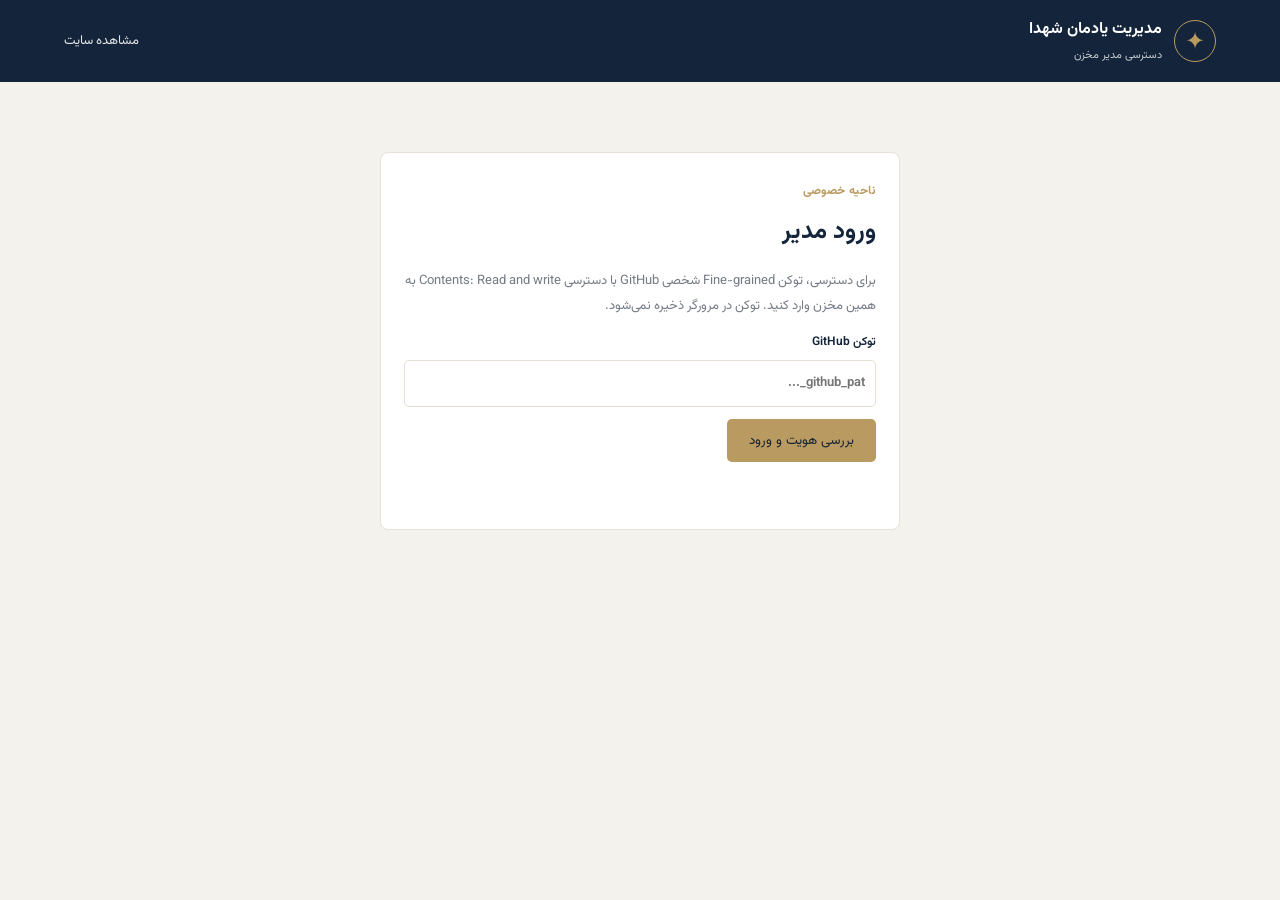
<file: admin.html>
<!doctype html>
<html lang="fa" dir="rtl">
<head>
<meta charset="utf-8"><meta name="viewport" content="width=device-width,initial-scale=1">
<meta name="robots" content="noindex,nofollow"><title>مدیریت | یادمان شهدا</title>
<link href="https://fonts.googleapis.com/css2?family=Vazirmatn:wght@400;500;600;700;800&display=swap" rel="stylesheet">
<link rel="stylesheet" href="assets/style.css"><script src="config.js"></script><script defer src="assets/admin.js"></script>
</head>
<body class="admin-body">
<header class="site-header"><a class="brand" href="./"><span class="brand-mark">✦</span><span><b>مدیریت یادمان شهدا</b><small>دسترسی مدیر مخزن</small></span></a><nav><a href="./">مشاهده سایت</a></nav></header>
<main class="admin-wrap">
<section id="login-panel" class="panel login-panel">
  <span class="eyebrow">ناحیه خصوصی</span><h1>ورود مدیر</h1>
  <p class="muted">برای دسترسی، توکن Fine-grained شخصی GitHub با دسترسی Contents: Read and write به همین مخزن وارد کنید. توکن در مرورگر ذخیره نمی‌شود.</p>
  <label>توکن GitHub<input id="token" type="password" autocomplete="off" placeholder="github_pat_..." /></label>
  <button id="login" class="button button-gold">بررسی هویت و ورود</button><p id="login-msg" class="notice" role="status"></p>
</section>
<section id="dashboard" class="hidden">
  <div class="admin-top"><div><span class="eyebrow">پنل کنترل</span><h1>مدیریت پرونده‌ها</h1><p id="who" class="muted"></p></div><button id="logout" class="button button-outline">خروج امن</button></div>
  <div class="admin-stats"><div class="panel"><strong id="admin-count">۰</strong><span>پرونده ثبت‌شده</span></div><div class="panel"><strong id="last-update">—</strong><span>آخرین بروزرسانی داده</span></div></div>
  <div class="admin-layout">
    <section class="panel">
      <div class="panel-heading"><h2 id="form-title">افزودن شهید جدید</h2><button id="new-record" class="text-button">فرم جدید</button></div>
      <form id="martyr-form">
        <input type="hidden" id="record-id">
        <div class="form-grid">
          <label>نام و نام خانوادگی *<input id="name" required maxlength="160"></label>
          <label>عنوان یا درجه<input id="title" maxlength="160"></label>
          <label>نام پدر<input id="father"></label>
          <label>تاریخ تولد<input id="birthDate" placeholder="مثلاً ۱۳۴۰/۰۲/۱۵"></label>
          <label>محل تولد<input id="birthPlace"></label>
          <label>تاریخ شهادت<input id="deathDate" placeholder="مثلاً ۱۳۶۵/۰۴/۰۷"></label>
          <label>محل شهادت<input id="deathPlace"></label>
          <label>عملیات / مناسبت<input id="operation"></label>
          <label class="full">لینک تصویر اصلی (URL)<input id="cover" type="url" placeholder="https://..."></label>
          <label class="full">زندگی‌نامه<textarea id="biography" rows="7"></textarea></label>
          <label class="full">وصیت‌نامه<textarea id="testament" rows="6"></textarea></label>
          <label class="full">خاطرات و روایت‌ها<textarea id="memories" rows="5" placeholder="هر خاطره را در یک پاراگراف وارد کنید."></textarea></label>
          <label class="full">لینک تصاویر (هر URL در یک خط)<textarea id="images" rows="3"></textarea></label>
          <label class="full">لینک فیلم‌ها (هر URL در یک خط)<textarea id="videos" rows="3"></textarea></label>
          <label class="full">لینک فایل‌های صوتی (هر URL در یک خط)<textarea id="audios" rows="3"></textarea></label>
          <label class="full">لینک اسناد و PDF (هر URL در یک خط)<textarea id="documents" rows="3"></textarea></label>
          <label class="full">منابع و توضیحات<textarea id="sources" rows="3"></textarea></label>
        </div>
        <div class="form-actions"><button class="button button-gold" type="submit">ذخیره تغییرات در GitHub</button><button type="button" id="delete-record" class="button button-danger hidden">حذف این پرونده</button></div>
        <p id="form-msg" class="notice" role="status"></p>
      </form>
    </section>
    <aside class="panel"><div class="panel-heading"><h2>فهرست پرونده‌ها</h2></div><div id="admin-list" class="admin-list"></div></aside>
  </div>
  <section class="panel publish-panel"><div><h2>انتشار نسخه جدید سایت</h2><p class="muted">پس از ذخیره اطلاعات، با ثبت تغییر در شاخه اصلی، GitHub Actions به‌صورت خودکار سایت را می‌سازد و منتشر می‌کند.</p></div><button id="publish" class="button button-gold">بروزرسانی و انتشار سایت</button><p id="publish-msg" class="notice" role="status"></p><a id="actions-link" target="_blank" rel="noopener" class="hidden">مشاهده وضعیت انتشار در GitHub Actions</a></section>
</section>
</main>
<script></script>
</body></html>
</file>
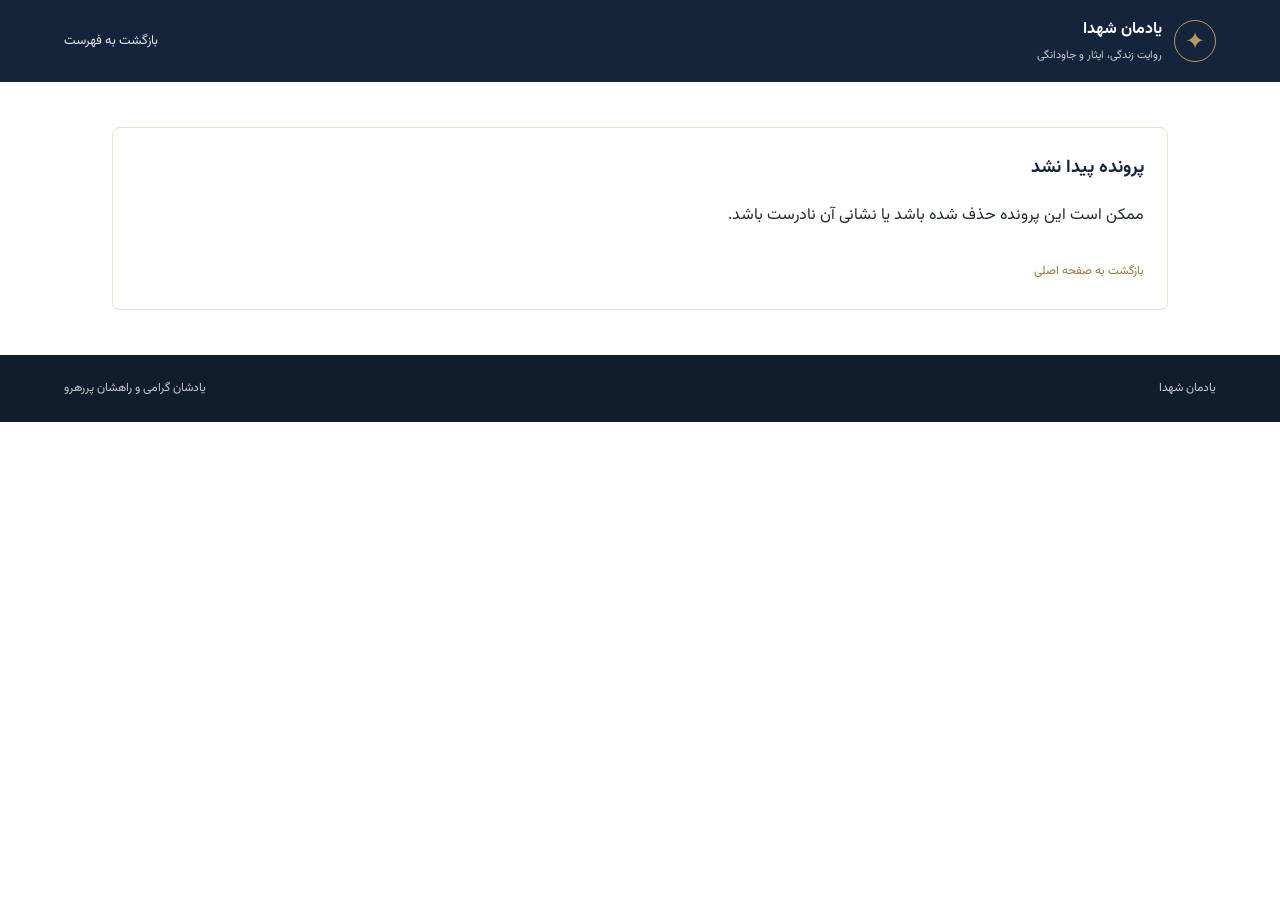
<file: martyr.html>
<!doctype html>
<html lang="fa" dir="rtl">
<head>
  <meta charset="utf-8"><meta name="viewport" content="width=device-width,initial-scale=1">
  <meta name="theme-color" content="#14243a"><title>پرونده شهید | یادمان شهدا</title>
  <link href="https://fonts.googleapis.com/css2?family=Vazirmatn:wght@400;500;600;700;800&display=swap" rel="stylesheet">
  <link rel="stylesheet" href="assets/style.css"><script src="config.js"></script><script defer src="assets/profile.js"></script>
</head>
<body>
<header class="site-header"><a class="brand" href="./"><span class="brand-mark">✦</span><span><b>یادمان شهدا</b><small>روایت زندگی، ایثار و جاودانگی</small></span></a><nav><a href="./">بازگشت به فهرست</a></nav></header>
<main class="profile-main" id="profile"><div class="loading">در حال بارگذاری پرونده...</div></main>
<footer class="site-footer"><span>یادمان شهدا</span><span>یادشان گرامی و راهشان پررهرو</span></footer>
</body></html>
</file>
<file: assets/style.css>
*{box-sizing:border-box} :root{--navy:#14243a;--navy2:#203650;--gold:#b99a60;--cream:#f6f2e9;--ink:#242a32;--muted:#747b84;--line:#e7e1d6;--white:#fff}html{scroll-behavior:smooth}body{margin:0;background:#fff;color:var(--ink);font-family:"Vazirmatn",Tahoma,sans-serif;line-height:1.9}a{color:inherit;text-decoration:none}.site-header{height:82px;padding:0 max(5vw,22px);display:flex;align-items:center;justify-content:space-between;background:var(--navy);color:white}.brand{display:flex;align-items:center;gap:12px}.brand-mark{display:grid;place-items:center;width:42px;height:42px;border:1px solid var(--gold);color:var(--gold);font-size:24px;border-radius:50%}.brand b{display:block;font-size:16px}.brand small{display:block;color:#c7cbd0;font-size:11px}.site-header nav{display:flex;gap:28px;font-size:13px;color:#e2e5e8}.site-header nav a:hover{color:var(--gold)}.hero{min-height:470px;background:linear-gradient(90deg,rgba(20,36,58,.97),rgba(20,36,58,.84)),radial-gradient(circle at 78% 40%,#53647a,#14243a);color:#fff;padding:85px max(8vw,28px);position:relative;overflow:hidden}.hero-content{max-width:680px;position:relative;z-index:1}.eyebrow{font-size:12px;color:var(--gold);font-weight:700;letter-spacing:.4px}.hero h1{font-size:clamp(38px,6vw,66px);line-height:1.45;margin:12px 0}.hero h1 em{font-style:normal;color:#d4b77d}.hero p{color:#d1d7df;max-width:540px;margin:0 0 28px}.hero-ornament{position:absolute;left:10%;top:15%;width:280px;height:280px;border:1px solid rgba(185,154,96,.25);border-radius:50%;display:grid;place-items:center;color:rgba(185,154,96,.35);font-size:110px}.hero-ornament:before,.hero-ornament:after{content:"";position:absolute;inset:22px;border:1px solid rgba(185,154,96,.2);border-radius:50%}.hero-ornament:after{inset:48px}.button{display:inline-flex;align-items:center;justify-content:center;gap:12px;border:0;border-radius:5px;padding:11px 22px;font:600 13px inherit;cursor:pointer;font-family:inherit}.button-gold{background:var(--gold);color:#172336}.button-gold:hover{background:#c9aa70}.button-outline{border:1px solid var(--line);background:transparent;color:inherit}.button-danger{background:#a43f3f;color:white}.stats{display:flex;justify-content:center;gap:clamp(25px,8vw,120px);padding:28px 20px;background:var(--cream);text-align:center}.stats div{display:grid}.stats strong{font-size:21px;color:var(--navy)}.stats span{font-size:12px;color:var(--muted)}.section{padding:70px max(6vw,22px);max-width:1450px;margin:auto}.section-heading{display:flex;justify-content:space-between;align-items:end;margin-bottom:24px}.section h2,.about-band h2{font-size:30px;color:var(--navy);margin:4px 0}.section-heading p{margin:0;color:var(--muted);font-size:13px}.search-row{display:flex;gap:12px;margin:24px 0}.search-box{flex:1;display:flex;align-items:center;gap:12px;border:1px solid var(--line);padding:0 15px;border-radius:5px}.search-box span{font-size:25px;color:var(--gold)}input,textarea,select{font:inherit} .search-box input{border:0;outline:0;width:100%;padding:13px 0}.search-row select{border:1px solid var(--line);background:white;padding:0 12px;border-radius:5px;color:var(--ink)}.martyr-grid{display:grid;grid-template-columns:repeat(4,minmax(0,1fr));gap:20px}.martyr-card{border:1px solid var(--line);border-radius:7px;overflow:hidden;transition:.2s;background:white}.martyr-card:hover{transform:translateY(-4px);box-shadow:0 12px 28px #14243a12}.martyr-card img{width:100%;height:210px;object-fit:cover;background:var(--cream)}.card-placeholder{height:210px;display:grid;place-items:center;background:linear-gradient(135deg,var(--navy),#31465e);color:var(--gold);font-size:45px}.card-content{padding:15px}.card-content h3{font-size:16px;color:var(--navy);margin:0 0 5px}.card-content p{font-size:12px;color:var(--muted);margin:0}.card-link{font-size:12px;color:#98763c;display:inline-block;margin-top:12px}.about-band{background:var(--navy);color:white;text-align:center;padding:65px 20px}.about-band h2{color:white}.about-band p{max-width:650px;margin:10px auto;color:#cbd1d8;font-size:14px}.site-footer{background:#101d2d;color:#c6cbd1;padding:22px max(5vw,22px);display:flex;justify-content:space-between;font-size:12px}.empty,.loading{text-align:center;color:var(--muted);padding:40px}.hidden{display:none!important}.profile-main{max-width:1100px;margin:45px auto;padding:0 22px}.profile-hero{display:grid;grid-template-columns:280px 1fr;gap:35px;background:var(--cream);padding:25px;border-radius:8px}.profile-hero img{width:100%;height:330px;object-fit:cover;border-radius:5px}.profile-hero h1{font-size:32px;color:var(--navy);margin:8px 0}.meta-grid{display:grid;grid-template-columns:repeat(2,1fr);gap:8px 20px;margin-top:20px}.meta-item{font-size:13px;border-bottom:1px solid #e4ddcf;padding:7px 0}.meta-item b{color:var(--navy)}.content-section{padding:28px 0;border-bottom:1px solid var(--line)}.content-section h2{font-size:20px;color:var(--navy);margin:0 0 12px}.prose{white-space:pre-wrap;line-height:2.2;font-size:14px}.media-grid{display:grid;grid-template-columns:repeat(3,1fr);gap:12px}.media-grid img{width:100%;height:180px;object-fit:cover;border-radius:5px}.media-link{display:block;padding:13px;border:1px solid var(--line);border-radius:5px;color:var(--navy);font-size:13px}.admin-body{background:#f4f2ed}.admin-wrap{max-width:1400px;margin:35px auto;padding:0 22px 50px}.panel{background:white;border:1px solid var(--line);border-radius:8px;padding:23px;margin-bottom:20px}.login-panel{max-width:520px;margin:70px auto}.panel h1{color:var(--navy);margin:4px 0 8px}.panel h2{font-size:18px;color:var(--navy);margin:0}.muted{color:var(--muted);font-size:13px}.panel label{display:grid;gap:6px;font-size:12px;font-weight:600;color:var(--navy);margin:12px 0}.panel input,.panel textarea{width:100%;border:1px solid var(--line);border-radius:5px;padding:10px;background:#fff;outline-color:var(--gold);font-size:13px}.admin-top,.panel-heading,.form-actions{display:flex;justify-content:space-between;align-items:center;gap:15px}.admin-stats{display:grid;grid-template-columns:1fr 1fr;gap:16px}.admin-stats .panel{display:grid}.admin-stats strong{font-size:25px;color:var(--navy)}.admin-stats span{font-size:12px;color:var(--muted)}.admin-layout{display:grid;grid-template-columns:minmax(0,2fr) minmax(250px,1fr);gap:18px}.form-grid{display:grid;grid-template-columns:1fr 1fr;gap:0 15px}.form-grid .full{grid-column:1/-1}.text-button{background:none;border:0;color:#92733e;font-family:inherit;cursor:pointer}.form-actions{justify-content:flex-start;margin-top:15px;flex-wrap:wrap}.notice{font-size:12px;color:#5d714e;min-height:20px}.notice.error{color:#a43f3f}.admin-list{display:grid;gap:8px;margin-top:15px}.admin-item{display:flex;justify-content:space-between;align-items:center;gap:10px;padding:10px;border:1px solid var(--line);border-radius:5px;font-size:12px}.admin-item button{border:0;background:none;color:#98763c;cursor:pointer;font-family:inherit}.publish-panel{display:flex;align-items:center;justify-content:space-between;gap:20px;flex-wrap:wrap}.publish-panel p{max-width:650px}.publish-panel .notice{flex-basis:100%}@media(max-width:900px){.martyr-grid{grid-template-columns:repeat(2,1fr)}.admin-layout{grid-template-columns:1fr}.hero-ornament{left:-100px}}@media(max-width:600px){.site-header{height:auto;min-height:72px;padding:12px 18px}.site-header nav{gap:12px;font-size:11px}.brand b{font-size:14px}.hero{padding:65px 24px;min-height:410px}.hero-ornament{opacity:.3}.stats{gap:18px}.stats strong{font-size:16px}.stats span{font-size:10px}.section{padding:45px 18px}.martyr-grid{grid-template-columns:1fr 1fr;gap:10px}.martyr-card img,.card-placeholder{height:145px}.card-content{padding:10px}.card-content h3{font-size:13px}.search-row{flex-direction:column}.search-row select{padding:10px}.profile-hero{grid-template-columns:1fr}.profile-hero img{height:280px}.meta-grid,.form-grid{grid-template-columns:1fr}.form-grid .full{grid-column:auto}.admin-top{align-items:flex-start}.site-footer{gap:10px;flex-direction:column}.panel{padding:16px}}
</file>
